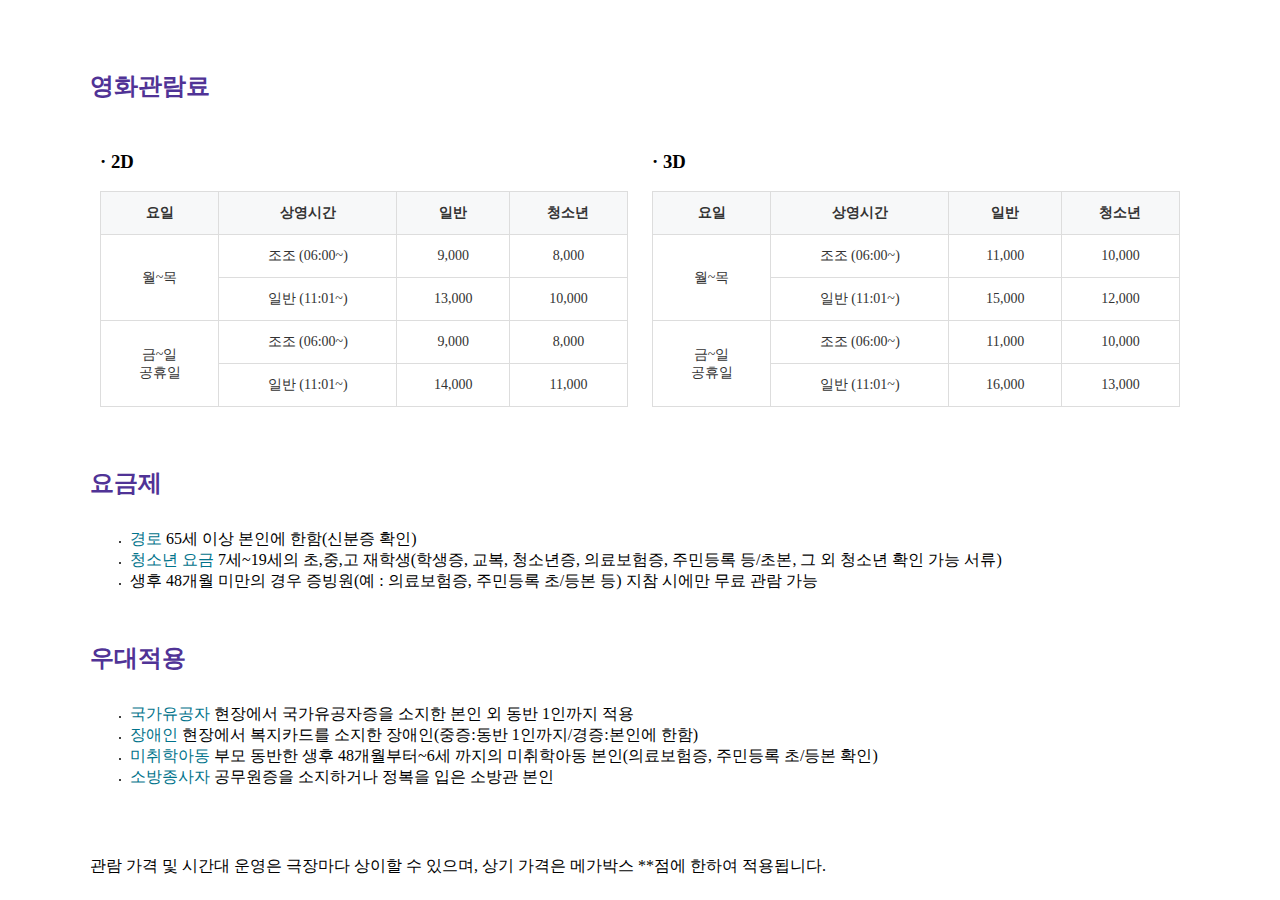
<file: src/main/webapp/theater_price.html>
<!DOCTYPE html>
<html lang="en">
<head>
  <meta charset="UTF-8">
  <title>Title</title>


  <style>
    table {
      width: 100%;
      border-collapse: collapse;
      margin-top: 10px;
      font-size: 14px;
      color: #333;
    }

    table th, table td {
      border: 1px solid #ddd;
      padding: 12px 16px;
      text-align: center;
    }

    table th {
      background-color: #F7F8F9;
      font-weight: bold;
    }


    .table-container {
      display: flex;
      justify-content: space-between; /* 양 끝에 붙도록 변경 */
      width: 1100px;
      margin: 0 auto;
      flex-wrap: nowrap; /* 줄 바꿈 방지 */
    }

    .section {
      flex: 1;
      flex-basis: 48%; /* 1100px의 약 절반 (마진 고려) */
      max-width: 48%; /* 최대 너비 제한 */
      margin: 10px; /* 테이블 사이 여백 */
      box-sizing: border-box;
    }


  </style>
  <link rel="stylesheet" href="./css/theater.css">
  <link rel="stylesheet" href="https://cdnjs.cloudflare.com/ajax/libs/font-awesome/6.4.0/css/all.min.css"> <!--폰트어썸 css 라이브러리-->
</head>
<body>
<article>
  <!--지역, 영화관명-->
  <div>

  </div>

      <!--탭-->
  <div id="theaterPriceInfo">
    <div class="inner-wrap">
      <!--영화관람료-->
      <div class="event-box m70 m15">
        <!--영화관람료 영역-->
        <div class="event-box">
          <h2 class="theater price-info-tit">영화관람료</h2>
        </div>
        <!--관람료 표-->
        <div class="table-container">
          <div class="section">
            <h3>· 2D</h3>
            <table class="price-table">
              <thead>
              <tr>
                <th>요일</th>
                <th>상영시간</th>
                <th>일반</th>
                <th>청소년</th>
              </tr>
              </thead>
              <tbody>
              <tr>
                <td rowspan="2">월~목</td>
                <td>조조 (06:00~)</td>
                <td>9,000</td>
                <td>8,000</td>
              </tr>
              <tr>
                <td>일반 (11:01~)</td>
                <td>13,000</td>
                <td>10,000</td>
              </tr>
              <tr>
                <td rowspan="2">금~일<br>공휴일</td>
                <td>조조 (06:00~)</td>
                <td>9,000</td>
                <td>8,000</td>
              </tr>
              <tr>
                <td>일반 (11:01~)</td>
                <td>14,000</td>
                <td>11,000</td>
              </tr>
              </tbody>
            </table>
          </div>

          <div class="section">
            <h3>· 3D</h3>
            <table class="price-table">
              <thead>
              <tr>
                <th>요일</th>
                <th>상영시간</th>
                <th>일반</th>
                <th>청소년</th>
              </tr>
              </thead>
              <tbody>
              <tr>
                <td rowspan="2">월~목</td>
                <td>조조 (06:00~)</td>
                <td>11,000</td>
                <td>10,000</td>
              </tr>
              <tr>
                <td>일반 (11:01~)</td>
                <td>15,000</td>
                <td>12,000</td>
              </tr>
              <tr>
                <td rowspan="2">금~일<br>공휴일</td>
                <td>조조 (06:00~)</td>
                <td>11,000</td>
                <td>10,000</td>
              </tr>
              <tr>
                <td>일반 (11:01~)</td>
                <td>16,000</td>
                <td>13,000</td>
              </tr>
              </tbody>
            </table>
          </div>
        </div>
          <!--극장 요금표 끝-->



          <!--요금제-->
          <div class="theater-event-info m50">
            <h2 class="theater age-info-tit">요금제</h2>
          </div>
          <div class="theater-age-info">
            <div class="event-box m30">
              <ul>
                <li><span class="aqua">경로</span>&nbsp;<span>65세 이상 본인에 한함(신분증 확인)</span></li>
                <li><span class="aqua">청소년 요금</span>&nbsp;<span>7세~19세의 초,중,고 재학생(학생증, 교복, 청소년증, 의료보험증, 주민등록 등/초본, 그 외 청소년 확인 가능 서류)</span></li>
                <li>생후 48개월 미만의 경우 증빙원(예 : 의료보험증, 주민등록 초/등본 등) 지참 시에만 무료 관람 가능</li>
              </ul>
            </div>
          </div>

          <!--우대적용-->
          <div class="theater-event-info m50">
            <h2 class="theater benefit-info-tit">우대적용</h2>
          </div>
          <div class="theater-benefit-info">
            <div class="event-box m30">
              <ul>
                <li><span class="aqua">국가유공자</span>&nbsp;<span>현장에서 국가유공자증을 소지한 본인 외 동반 1인까지 적용</span></li>
                <li><span class="aqua">장애인</span>&nbsp;<span>현장에서 복지카드를 소지한 장애인(중증:동반 1인까지/경증:본인에 한함)</span></li>
                <li><span class="aqua">미취학아동</span>&nbsp;<span>부모 동반한 생후 48개월부터~6세 까지의 미취학아동 본인(의료보험증, 주민등록 초/등본 확인)</span></li>
                <li><span class="aqua">소방종사자</span>&nbsp;<span>공무원증을 소지하거나 정복을 입은 소방관 본인</span></li>
              </ul>
              <br/><br/>
            <p class="mt70">관람 가격 및 시간대 운영은 극장마다 상이할 수 있으며, 상기 가격은 메가박스 **점에 한하여 적용됩니다.</p>
            </div>
          </div>
        </div>
      </div>
    </div>
  </div>
</article>

<script>
  function collapse(element) {
    var before = document.getElementsByClassName("active")[0]               // 기존에 활성화된 버튼
    if (before && document.getElementsByClassName("active")[0] != element) {  // 자신 이외에 이미 활성화된 버튼이 있으면
      before.nextElementSibling.style.maxHeight = null;   // 기존에 펼쳐진 내용 접고
      before.classList.remove("active");                  // 버튼 비활성화
    }
    element.classList.toggle("active");         // 활성화 여부 toggle

    var content = element.nextElementSibling;
    if (content.style.maxHeight != 0) {         // 버튼 다음 요소가 펼쳐져 있으면
      content.style.maxHeight = null;         // 접기
    } else {
      content.style.maxHeight = content.scrollHeight + "px";  // 접혀있는 경우 펼치기
    }
  }
</script>
</body>
</html>
</file>
<file: src/main/webapp/css/theater.css>
@charset "UTF-8";

/*이너 선 스타일(확인용)*/
.inner-wrap{
    width: 1100px;
    margin: auto;
    border: none;
    /*border: 1px solid darkblue;*/
}

/*상단 바(진입경로)*/
.topBox {
    background-color: #e2e2e2;
    height: 42px;
}
.theaterTopBox {
    width: 1100px;
    height: 42px;
    margin: auto;
}

.location {
    padding-top: 13px;
}


/*상단 건물 이미지*/
.img {
    width: 1100px;
    height: 190px;
    background-image: url('../images/img-theater-detail.jpg');
    background-repeat: no-repeat;
    background-size: cover;       /* 이미지 비율 유지하며 요소 크기에 맞게 채움 */
    background-position: center;  /* 중앙 정렬 */
    margin: 0 auto;               /* 가운데 정렬 (부모가 block 기준일 경우) */
    display: flex;
    align-items: center;         /* 텍스트 수직 가운데 */
    justify-content: center;     /* 텍스트 수평 가운데 */
    color: white;                /* 텍스트 색상 */
    font-size: 24px;             /* 텍스트 크기 조절 */
    font-weight: bold;
}


.theater-detail-page{
    background-color: #111;
}

.theater-name-box {
    all: unset;
    padding-left: 10px;
    /*border: solid 1px black;*/
    width: 150px;
    height: 50px;
    font-size: 13px;
    font-weight: bold;
}

/*li태그 점*/

.floor-info li,
.section .show-li,
.direct_inquiry_info>ul>li{
    display: list-item !important;
    list-style: disc inside !important;
    padding: 0 0 0 8px !important;
}

.floor-info {
    margin-top: 30px;
}



/***********제목 시작***********/
#theaterInfo .all-theater {
    color:#222222;
}

#theaterInfo .theater,
#theaterDetails .theater,
#theaterPriceInfo .theater{
    color:#503396;
}

.notice-title{
    display: inline-block;
}

.event-title{
    display: inline-block;

}

.more{
    float: right;
}

.m70{
    margin-top: 70px !important;
}

.m50{
    margin-top: 50px !important;
}

.m30{
    margin-top: 30px !important;
}

.m15{
    margin-bottom: 15px !important;
}



.mtb70{
    margin-bottom: 70px !important;
}

.mtb50{
    margin-bottom: 50px !important;
}

.mtb30{
    margin-bottom: 30px !important;
}

.mtb15{
    margin-bottom: 15px !important;
}

.table-wrap {
    margin-top: 20px;
}

#theaterDetails .big {
    padding: 0 0 20px 0;
    font-size: 1.8666em;
}

h3.small-tit {
    padding: 0 0 16px 0;
    font-size: 1.2em;
    color: #222;
}

.aqua{
    color: #01738b;
}

.theater-info-text {
    padding: 0;
    border-bottom: 1px solid #d8d9db;
}

.sisul-img-info {
    float: left;
    width: 111px;
    margin: 0 25px 30px 0;
    padding: 0;
    text-align: center;
}

.theater-floor-info ul {
    overflow: hidden;
}
/***********제목 끝***********/


/**********극장 가격표*********/
table {
    width: 100%;
    border-collapse: collapse;
    margin-top: 10px;
    font-size: 14px;
    color: #333;
}

table th, table td {
    border: 1px solid #ddd;
    padding: 12px 16px;
    text-align: center;
}

table th {
    background-color: #F7F8F9;
    font-weight: bold;
}

.table-container {
    display: flex;
    justify-content: space-between; /* 양 끝에 붙도록 변경 */
    width: 1100px;
    margin: 0 auto;
    flex-wrap: nowrap; /* 줄 바꿈 방지 */
}

.section {
    flex: 1;
    flex-basis: 48%; /* 1100px의 약 절반 (마진 고려) */
    max-width: 48%; /* 최대 너비 제한 */
    margin: 10px; /* 테이블 사이 여백 */
    box-sizing: border-box;
}

/* 새로 추가된 가격 정보 전체 래퍼 */
.price-section-wrapper {
    width: 1100px; /* inner-wrap과 동일한 너비로 설정 */
    margin: 20px auto; /* 중앙 정렬 및 위아래 여백 */
}
/**********영화 가격표 끝************/



/*******이벤트 시작*********/

/*이벤트 이미지 스타일*/
#event_img img{
    border-radius: 10px;
    width: 535px;
    height: 250px;
}

#event_img #img2{
    margin-left: 30px;
}

/********이벤트 끝*********/

/***********공지사항 테이블 시작*********/
/* 테이블 래퍼 */
.notice-board-wrapper { /* .table-wrap 대신 새로운 클래스명 사용 */
    width: 100%;
    margin: 20px 0;
    /*font-family: 'Noto Sans KR', sans-serif;*/
    font-size: 14px;
}

/* 테이블 기본 스타일 (notice-board는 그대로 유지) */
.notice-board {
    width: 100%;
    border-collapse: collapse;
    border-top: 2px solid #333;
}

.notice-board th,
.notice-board td {
    padding: 12px 10px;
    text-align: left;
    /*border-bottom: 1px solid #ddd;*/
}

/* 헤더 스타일 */
.notice-board thead th {
    background-color: #f8f8f8;
    color: #333;
    font-weight: bold;
}

/* 링크 스타일 */
.notice-board td a {
    color: #333;
    text-decoration: none;
}

/*테이블 제목 스타일*/
.notice-board td a:hover {
    text-decoration: underline;
    color: purple; /* 링크에 호버시 색상 변화 */
}

/* 줄 간격 조정 */
.notice-board tbody tr:hover {
    background-color: #f2f2f2;
}

/******공지사항 테이블 끝*******/


/*제목, 더보기*/

.header_wrap {
    display: flex;
    justify-content: space-between;
    align-items: center;
    width: 1000px;
    margin-bottom: 20px;
}

.notice-title.notice {
    font-size: 24px;
    font-weight: bold;
    color: #333;
    margin: 0;
}


.more.notice a:hover {
    text-decoration: underline;
}


.icon {
    width: 111px;
    height: 111px;
    background-image: url("https://img.megabox.co.kr/static/pc/images/common/ico/ico-facility-theater.png");
}


.box-info ul{
    border:1px solid #e0e0e0;
    border-radius: 5px;
    padding: 10px;
}

.collapsible {
    background-color: #777;
    color: white;
    cursor: pointer;
    padding: 18px;
    width: 100%;
    border: none;
    text-align: left;
    outline: none;
    font-size: 15px;
}
.active,
.collapsible:hover {
    /*background-color: #555;*/
    cursor: pointer;
}
.content {
    padding: 0 18px;
    max-height: 0;
    overflow: hidden;
    transition: max-height 0.2s ease-out;
    background-color: #f1f1f1;
}
.collapsible:after {
    content: '\002B';
    color: white;
    font-weight: bold;
    float: right;
    margin-left: 5px;
}



/*공지*/

/* 전체 공지사항 박스 */
.theater-notice-info {
    /*border: 1px solid red;*/
    width: 100%;
    background-color: #fff;
    border-radius: 10px;
    box-shadow: 0 4px 10px rgba(0, 0, 0, 0.1);
    margin: 30px auto;
}


/* 공지사항 버튼 스타일 */
.collapsible {
    width: 100%;
    background-color: #f9f9f9;
    border: none;
    border-bottom: 1px solid #e0e0e0;
    padding: 15px 20px;
    font-size: 16px;
    display: flex;
    justify-content: space-between;
    align-items: center;
    cursor: default; /* 클릭 없음 */
}

/* 제목 텍스트 (좌측) */
.notice-tit{
    border-top: 2px solid gray;
}

/* 제목 텍스트 (좌측) */
.notice-tit-list {
    flex: 1;
    font-weight: bold;
    color: #333;
}

/* 지역 (중앙) */
.notice-area {
    width: 100px;
    text-align: center;
    font-size: 14px;
    color: #666;
}

/* 날짜 (우측) */
.notice-date {
    width: 120px;
    text-align: right;
    font-size: 14px;
    color: #999;
}

/* 공지 상세 내용 */
.content {
    background-color: #f1f1f1;
    /*padding: 15px 20px;*/
    border-bottom: 1px solid #ccc;
    font-size: 15px;
    line-height: 1.5;
}


/*li태그*/
li::marker {
    font-size: 0.4em; /* 점의 크기 사이즈조절 */
    text-align: center;
}


/* 전체극장 정보 탭 스타일*/
.sub-tab-menu {
    display: flex;
    justify-content: center;
    list-style: none;
    padding: 0;
    margin: 40px auto 0;
    width: 1100px;
}

.sub-tab-menu li {
    flex: 1; /* 탭 너비 균등 분배 */
    text-align: center;
    border: 1px solid #ccc;
}

.tab-link {
    all: unset; /* 기본 버튼 스타일 초기화 */
    display: block;
    width: 100%;
    padding: 16px 0;
    font-size: 18px;
    font-weight: bold;
    color: #000;
    text-align: center;
    border-bottom: 3px solid transparent;
    cursor: pointer;
}

.tab-link:hover {
    color: #503396;
}

.tab-link.active {
    color: #503396;
    border-bottom: 3px solid #503396;
}

* {
    box-sizing: border-box;
}


.tab-content {
    display: none;
    /*border: 1px solid #ccc;*/
    border-top: none;
}

.tab-content.show {
    display: block !important;
}



/*전체극장>나의 선호극장 정보*/
.all-theater-box .favorite-box{
    position:absolute;
    padding: 0 20px;
    width:100%;
    bottom: 0;
    left: 0;
    line-height: 54px;
    border-radius: 0 0 10px 10px;
    background-color: #ecf0f4;
    box-sizing: border-box;
}

.region-col {
    flex: 1; /* 각 열이 사용 가능한 공간을 균등하게 차지 */
    padding: 0 10px; /* 각 열 내부 좌우 여백 */
    border-right: 1px solid #ddd; /* 열 사이에 구분선 추가 */
    list-style: none; /* 리스트 마커 제거 */
    padding-left: 0; /* 기본 패딩 제거 */
    margin: 0; /* 기본 마진 제거 */
}

.region-col:last-child {
    border-right: none; /* 마지막 열에는 구분선 제거 */
}

.region-col li {
    padding: 5px 0; /* 각 극장명 위아래 여백 */
    font-size: 14px;
    color: #333;
    white-space: nowrap; /* 텍스트 줄바꿈 방지 */
}

.show-movie-list .show-movie .show-movie-list-title {
    border-bottom: 1px solid gray;
    border-top: 1px solid gray;
    background-color: #F7F8F9;
    padding: 5px;
}

.show-movie-list .show-movie .show-theater-info{
    border: 1px solid gray;
}




/*지워야될수도 있음*/
/* 상영시간표 전체 섹션 컨테이너 */
.show-movie-list {
    width: 100%;
    margin: 20px auto;
    border-bottom: 1px solid #e0e0e0;
    background-color: #fff;
}

/* 각 영화의 상영 정보 박스 */
.show-movie {
    margin-bottom: 30px;
    padding-bottom: 20px;
    border-bottom: 1px solid #f0f0f0; /* 영화별 구분선 */
}

.show-movie:last-child {
    border-bottom: none; /* 마지막 영화는 구분선 없음 */
    margin-bottom: 0;
    padding-bottom: 0;
}

/* 영화 제목 및 정보 (그리드 이미지의 "좀비딸" 부분) */
.show-movie .show-movie-list-title {
    display: flex;
    align-items: center;
    margin-bottom: 15px;
}

.show-movie .title-movie-title {
    width: 800px;
    margin: 0 70px 0 10px;
    font-size: 15px;
    font-weight: bold;
    color: #333;
}

.show-movie .information {
    margin: 0px 20px;
    width: 140px;
    font-size: 14px;
    color: #666;
}

.show-movie .show-status {
    font-weight: bold;
    color: #503396; /* 상영중 색상 */
}

/* 각 상영관 정보 (1관, 4관 등) */
.show-theater-info {
    border: 1px solid #eee;
    overflow: hidden; /* 내부 테두리 잘라내기 */
}

.show-theater-info .theater-info {
    display: flex;
    align-items: stretch; /* 세로 높이를 맞춤 */
    border-bottom: 1px solid #f9f9f9; /* 상영관별 구분선 */
}

.show-theater-info .theater-info:last-child {
    border-bottom: none;
}

.show-theater-info .theater-type {
    flex-basis: 100px;
    padding: 15px 20px;
    background-color: #f7f7f7;
    border-right: 1px solid #eee;
    display: flex;
    flex-direction: column;
    justify-content: center;
    text-align: left;
    margin-right: 20px;
}

.show-theater-info .theater-name {
    font-size: 16px;
    font-weight: bold;
    color: #333;
    margin-bottom: 5px;
}

.show-theater-info .chair {
    font-size: 13px;
    color: #777;
}

.show-theater-info .theater-time {
    flex-grow: 1; /* 남은 공간을 모두 차지 */
    display: flex;
    align-items: center;
    padding: 15px 0;
}

.show-theater-info .theater-type-area {
    width: 50px; /* 2D, 3D 등 타입 영역 너비 */
    text-align: center;
    font-size: 14px;
    color: #888;
    border-right: 1px solid #eee;
    padding: 0 10px;
}

.show-theater-info .theater-time-box {
    flex-grow: 1;
    display: flex;
    flex-wrap: wrap; /* 시간 버튼이 넘치면 다음 줄로 */
    gap: 10px; /* 시간 버튼 사이 간격 */
    padding-left: 20px;
}

.time-btn {
    display: flex;
    flex-direction: column;
    align-items: center;
    justify-content: center;
    width: 80px; /* 시간 버튼 너비 */
    height: 60px; /* 시간 버튼 높이 */
    border: 1px solid #e0e0e0;
    border-radius: 4px;
    background-color: #fcfcfc;
    cursor: pointer;
    transition: all 0.2s ease;
}

.time-btn:hover {
    background-color: #e6e6e6;
    border-color: #ccc;
}

.time-btn span {
    font-size: 16px;
    font-weight: bold;
    color: #333;
}

.time-btn em {
    font-style: normal; /* 기본 기울임 제거 */
    font-size: 12px;
    color: #503396; /* 남은 좌석수 색상 */
    margin-top: 3px;
}

/* 날짜 선택 및 기타 상단 메뉴 (grgrg.PNG 상단 부분) */
.show-schedule-header {
    width: 1100px;
    margin: 0 auto 30px;
    padding: 20px 0;
    border-bottom: 1px solid #eee;
}

.show-schedule-header h2 {
    font-size: 28px;
    font-weight: bold;
    color: #333;
    margin-bottom: 20px;
}

.date-navigation {
    display: flex;
    align-items: center;
    justify-content: space-between;
    margin-bottom: 20px;
}

.date-navigation .month-selector {
    display: flex;
    align-items: center;
    font-size: 16px;
    color: #555;
    font-weight: bold;
}

.date-navigation .month-selector button {
    background: none;
    border: 1px solid #ddd;
    border-radius: 4px;
    padding: 5px 10px;
    margin: 0 5px;
    cursor: pointer;
    color: #555;
}

.date-navigation .calendar-days {
    display: flex;
    list-style: none;
    padding: 0;
    margin: 0;
    background-color: #f7f7f7;
    border-radius: 6px;
}

.date-navigation .calendar-days li {
    flex: 1;
    padding: 10px 0;
    text-align: center;
    font-size: 14px;
    color: #777;
    cursor: pointer;
    border-right: 1px solid #eee;
}

.date-navigation .calendar-days li:last-child {
    border-right: none;
}

.date-navigation .calendar-days li.today {
    background-color: #503396;
    color: #fff;
    border-radius: 6px;
}

.date-navigation .calendar-days li span {
    display: block;
}
.date-navigation .calendar-days li .day-of-week {
    font-size: 12px;
    margin-top: 3px;
}

.info-icons {
    display: flex;
    justify-content: flex-start;
    align-items: center;
    flex-wrap: wrap; /* 아이콘이 많으면 줄바꿈 */
    gap: 15px; /* 아이콘 간격 */
    margin-top: 20px;
    font-size: 13px;
    color: #666;
}

.info-icons .icon-item {
    display: flex;
    align-items: center;
}

.info-icons .icon-item img {
    width: 18px; /* 아이콘 크기 */
    height: 18px;
    margin-right: 5px;
}

.info-icons .info-link {
    margin-left: auto; /* 우측 정렬 */
    font-weight: bold;
    color: #503396;
    text-decoration: none;
}



/***********all_theater*************/

/*전체극장 목록*/
.theater-wrapper {
    width: 1100px;
    border: 2px solid #aaa;
    border-radius: 10px;
    padding: 10px;
}

/* 탭 메뉴 */
.region-tabs {
    display: flex;
    border-bottom: 1px solid #3d008c;
    border-top: 1px solid #3d008c;
}

.region-tabs li {
    list-style: none;

    /*border: none !important;*/
    /*padding: 10px 20px;*/
    cursor: pointer;
    /*border-right: 1px solid #ddd;*/
    /*background-color: #f9f9f9;*/
    width: 100%;
}

.region-tabs li:last-child {
    border-right: none;
}

/*.region-tabs li.active {
    background-color: #444;
    color: white;
    font-weight: bold;
}*/

.area_mv{
    width: 100% !important;
}

/* 극장 리스트 영역 */
.theater-list {
    display: flex;
}

.theater-column {
    width: 20%;
}

.theater-column ul {
    padding-left: 0;
}

.theater-column li {
    list-style: none;
    padding: 3px 0;
    font-size: 14px;
    color: #333;
}

/*.theater-footer {
    display: flex;
    justify-content: space-between;
    align-items: flex-end;
    height: 40px;
    padding: 0 10px 6px 10px;
    background-color: #f2f5f9;
    border-top: 1px solid #e0e0e0;
    margin-top: 10px;
    border-radius: 0 0 8px 8px;
    box-sizing: border-box;
}*/

.my-theater {
    font-size: 14px;
    color: #007b9e;
    line-height: 1;
}

.login-btn {
    border: 1px solid #6945db;
    color: #6945db;
    background: white;
    padding: 6px 14px;
    border-radius: 5px;
    font-size: 14px;
    cursor: pointer;
}

.login-btn:hover {
    background: #6945db;
    color: white;
}

.theater-footer {
    position: relative;
    height: 40px;
    border-top: 1px solid #e0e0e0;
    background-color: #f2f5f9;
    margin-top: 10px;
    border-radius: 0 0 8px 8px;
}

/* 선호극장 텍스트 */
.my-theater {
    position: absolute;
    bottom: 10px;
    left: 10px;
    font-size: 14px;
    color: #007b9e;
}

/* 로그인 버튼 */
/* 선호 극장 */
.login-btn,
.favorite-theater {
    position: absolute;
    bottom: 6px;
    right: 10px;
    border: 1px solid #6945db;
    color: #6945db;
    background: white;
    padding: 6px 14px;
    border-radius: 5px;
    font-size: 14px;
    cursor: pointer;
}

.login-btn:hover,
.favorite-theater:hover {
    background: #6945db;
    color: white;
}

/*고객센터영역*/

/*고객센터영역-공지사항*/
.notice-tab-wrap{
    position: relative;
    margin-bottom: 50px;
}

.notice-tab-wrap ul{
    list-style-type: none;
    margin: 0;
    padding: 0;
    background: none !important;
}
.notice-tab-wrap ul li{
    position: relative;
    float: left;
    width: 20% !important;
    border: 1px solid #d8d9db;
    border-left: 0 !important;
}

.notice-tab-wrap ul li.on.btn{
    border-left: 1px solid black;
    border-top: 1px solid black;
}

.notice-tab-wrap ul li .btn {
    display: block;
    width: 100% !important;
    height: 34px;
    margin: 0;
    padding: 0;
    border: 0;
    line-height: 34px;
    text-align: center;
    background-color: transparent;
    text-decoration: none
}

.aside {
    width: 200px;
    float: left;
    margin-top: 50px;
}

.lnb {
    background: #f8f8f8;
    border: 1px solid #ddd;
    border-radius: 10px;
    padding: 20px;
}

.lnb .tit {
    font-size: 18px;
    font-weight: bold;
    margin-bottom: 15px;
    color: #222;
}

.lnb ul {
    list-style: none;
    padding: 0;
    margin: 0;
}

.lnb ul li {
    margin-bottom: 10px;
}

.lnb ul li:hover {
    background-color: #e6e6fa;
}

.lnb ul li a {
    display: block;
    padding: 10px 15px;
    border-radius: 5px;
    text-decoration: none;
    color: #333;
    font-size: 14px;
    transition: 0.2s;
}

.lnb ul li.on a {
    background-color: #503396;
    color: #fff;
}

.page-content {
    float: right;
    width: calc(100% - 260px);
    margin-left: 50px;
    margin-top: 50px;
}

.page-content-event {
    float: right;
    margin-top: 50px;
}

.tit{
    padding: 0 0 26px 0;
    font-size: 1.8666em;
    font-weight: 400;
    letter-spacing: -1px;
    line-height: 1.1;
    color: #222;
}

.board-list-util {
    margin: 30px 0 15px 0;
    text-align: right;
    box-sizing: border-box;
    display: flex;
    flex-direction: row;
    width: 100%;
}

.board-list-util .result-count {
    position: relative;
    float: left;
    margin: 0;
    padding-top: 15px;
    line-height: 1.1;
    vertical-align: top;
    align-items: center;

}
.dropdown {
    padding-top: 15px;
    line-height: 1.1;
    vertical-align: center;
    margin-left: auto;
}

.board-search{
    padding-top: 15px;
    line-height: 1.1;
    vertical-align: top;
}
#searchTxt{
    height: 35px;
    text-align: center;
    width: 180px;
    border: 1px solid #d8d9db;
    border-radius: 3px;
}

#searchBtn{
    height: 35px;
    text-align: center;
    border: 1px solid #d8d9db;
    border-radius: 3px;
}

#dropdown-select{
    margin-right: 10px;
    border-radius: 5px;
    height: 35px;
    text-align: center;
    width: 80px;
    border: 1px solid #d8d9db;
}
#dropdown-mv{
    margin-right: 10px;
    border-radius: 5px;
    height: 35px;
    text-align: center;
    width: 80px;
    border: 1px solid #d8d9db;
}

.pagination {
    clear: both;
    position: relative;
    margin: 0 auto;
    padding: 30px 0 0 0;
    text-align: center;
}

.result-count .font-gblue{
    color: #01738b !important;
}

/*//고객센터영역-공지사항 끝*/
/*//고객센터영역 끝*/

/*all_theater끝*/

/* 날짜 선택영역 css */

/* 상단 날짜 영역 */
.booking-date {
    display: flex;
    align-items: center;
    justify-content: center;
    gap: 20px;
    font-size: 14px;
    font-weight: bold;
}

.date-container {
    display: flex;
    justify-content: center;
    align-items: center;
    flex-wrap: wrap;
}

.date-container button {
    all: unset;
    padding: 15px 29px;
    border-bottom: 2px solid #e0e0e0;
}

.date-container button:hover {
    background-color: #f7f8f9;
    border-bottom: 2px solid #503396;
}

.date-item {
    text-align: center;
    border-radius: 8px;
    cursor: pointer;
    transition: all 0.3s;
    min-width: 80px;
}

.show-movie img{
    width: 20px;
    height: 20px;
    margin: 3px;
}

/* 선택된 날짜 버튼 스타일 */
.date-item .btn.selected-date {
    background-color: #007bff;
    color: white;
    font-weight: bold;
}

/* 상영시간 버튼 호버 효과 */
.time-btn:hover {
    background-color: #f0f0f0;
    cursor: pointer;
}

.time-btn {
    transition: background-color 0.2s;
    border-radius: 4px;
    padding: 5px 10px;
    margin: 2px;
    display: inline-block;
    border: 1px solid #ddd;
}


/* 게시판 목록으로 버튼 */
.list-button {
    background-color: #503396;
    color: #fff;
    font-weight: bold;
    padding: 10px 20px;
    border: none;
    cursor: pointer;
    border-radius: 4px;
    text-align: center;
}
</file>
